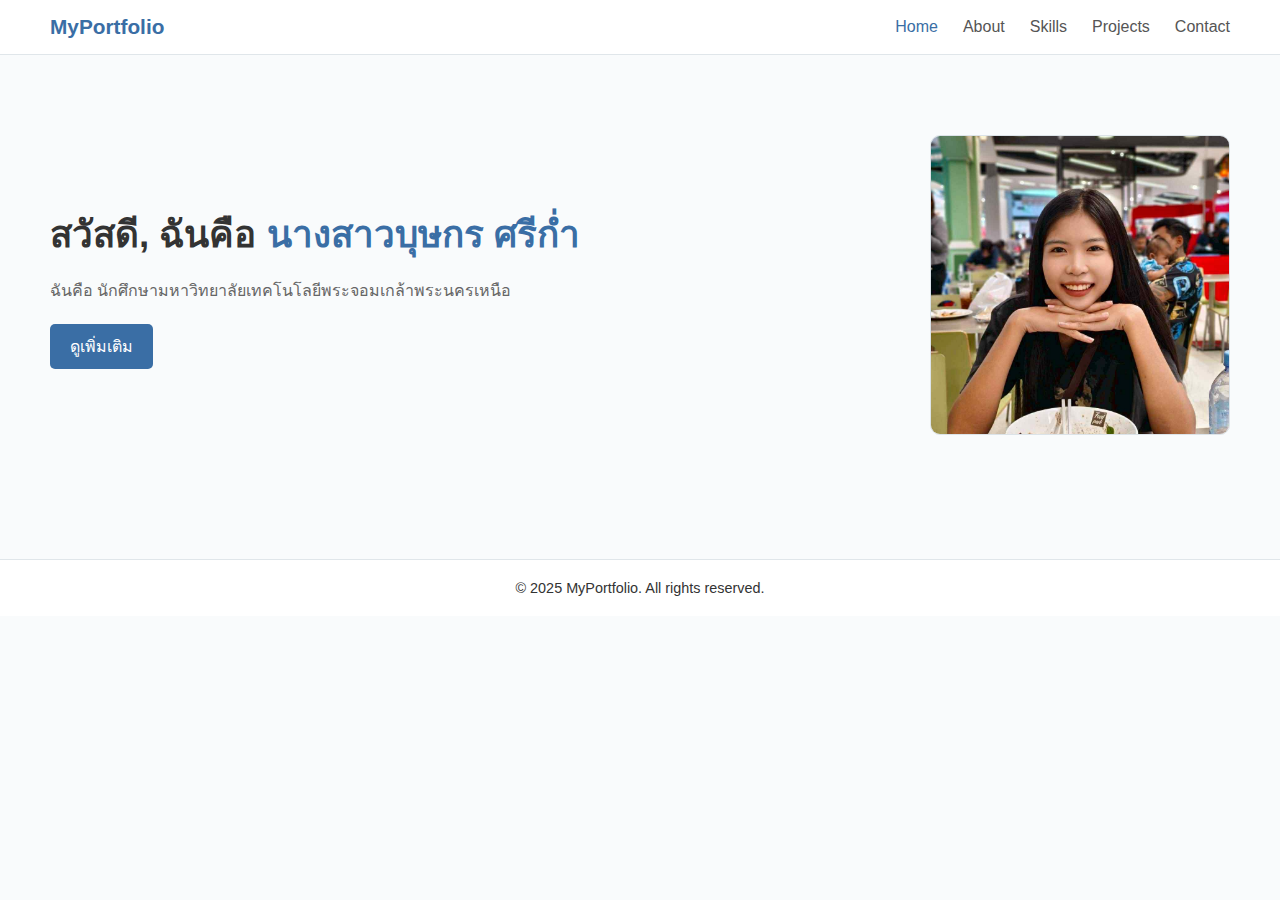
<file: personal/index.html>
<!DOCTYPE html>
<html lang="th">

<head>
    <meta charset="UTF-8">
    <meta name="viewport" content="width=device-width, initial-scale=1.0">
    <title>My Portfolio</title>
    <link rel="stylesheet" href="style.css">
</head>

<body>

    <!-- ✅ Navbar -->
    <header>
        <nav class="navbar">
            <div class="logo">MyPortfolio</div>
            <ul class="nav-links">
                <li><a href="index.html" class="active">Home</a></li>
                <li><a href="about.html">About</a></li>
                <li><a href="skills.html">Skills</a></li>
                <li><a href="projects.html" >Projects</a></li>

                <li><a href="contact.html">Contact</a></li>
            </ul>
        </nav>
    </header>

    <!-- ✅ Hero Section -->
    <section class="hero">
        <div class="hero-content">
            <h1>สวัสดี, ฉันคือ <span>นางสาวบุษกร ศรีก่ำ</span></h1>
            <p>ฉันคือ นักศึกษามหาวิทยาลัยเทคโนโลยีพระจอมเกล้าพระนครเหนือ </p>
            <a href="about.html" class="btn">ดูเพิ่มเติม</a>
        </div>
        <div class="hero-image">
            <!-- วางรูปโปรไฟล์ของคุณ -->
            <img src="profile.jpg" alt="Profile Image">
        </div>
    </section>

    <!-- ✅ Footer -->
    <footer>
        <p>© 2025 MyPortfolio. All rights reserved.</p>
    </footer>

</body>

</html>
</file>
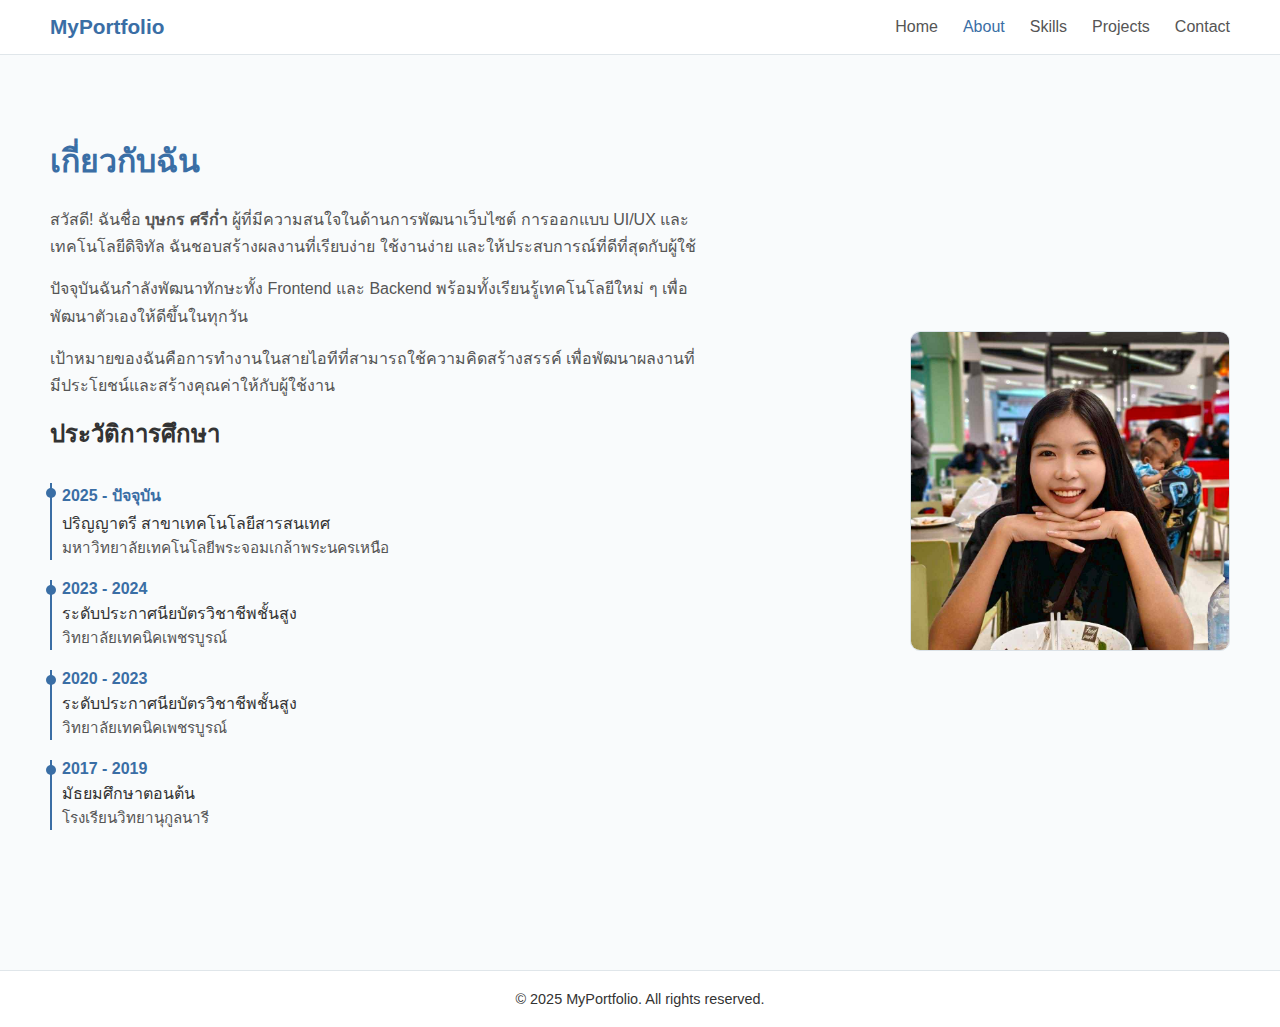
<file: personal/about.html>
<!DOCTYPE html>
<html lang="th">

<head>
    <meta charset="UTF-8">
    <meta name="viewport" content="width=device-width, initial-scale=1.0">
    <title>About Me</title>
    <link rel="stylesheet" href="style.css">
</head>

<body>

    <!-- ✅ Navbar -->
    <header>
        <nav class="navbar">
            <div class="logo">MyPortfolio</div>
            <ul class="nav-links">
                <li><a href="index.html">Home</a></li>
                <li><a href="about.html" class="active">About</a></li>
                <li><a href="skills.html">Skills</a></li>
                <li><a href="projects.html" >Projects</a></li>

                <li><a href="contact.html">Contact</a></li>
            </ul>
        </nav>
    </header>

    <!-- ✅ About Section -->
    <section class="about">
        <div class="about-content">
            <h1>เกี่ยวกับฉัน</h1>
            <p>
                สวัสดี! ฉันชื่อ <strong>บุษกร ศรีก่ำ</strong>
                ผู้ที่มีความสนใจในด้านการพัฒนาเว็บไซต์ การออกแบบ UI/UX
                และเทคโนโลยีดิจิทัล ฉันชอบสร้างผลงานที่เรียบง่าย
                ใช้งานง่าย และให้ประสบการณ์ที่ดีที่สุดกับผู้ใช้
            </p>
            <p>
                ปัจจุบันฉันกำลังพัฒนาทักษะทั้ง Frontend และ Backend
                พร้อมทั้งเรียนรู้เทคโนโลยีใหม่ ๆ เพื่อพัฒนาตัวเองให้ดีขึ้นในทุกวัน
            </p>
            <p>
                เป้าหมายของฉันคือการทำงานในสายไอทีที่สามารถใช้ความคิดสร้างสรรค์
                เพื่อพัฒนาผลงานที่มีประโยชน์และสร้างคุณค่าให้กับผู้ใช้งาน
            </p>

            <!-- ✅ Education Section -->
            <h2>ประวัติการศึกษา</h2>
            <ul class="education-list">
                <li>
                    <span class="year">2025 - ปัจจุบัน</span>
                    <span class="degree">ปริญญาตรี สาขาเทคโนโลยีสารสนเทศ</span>
                    <span class="school">มหาวิทยาลัยเทคโนโลยีพระจอมเกล้าพระนครเหนือ</span>
                </li>
                <li>
                    <span class="year">2023 - 2024</span>
                    <span class="degree">ระดับประกาศนียบัตรวิชาชีพชั้นสูง</span>
                    <span class="school">วิทยาลัยเทคนิคเพชรบูรณ์</span>
                </li>
                <li>
                    <span class="year">2020 - 2023</span>
                    <span class="degree">ระดับประกาศนียบัตรวิชาชีพชั้นสูง</span>
                    <span class="school">วิทยาลัยเทคนิคเพชรบูรณ์</span>
                </li>
                <li>
                    <span class="year">2017 - 2019</span>
                    <span class="degree">มัธยมศึกษาตอนต้น</span>
                    <span class="school">โรงเรียนวิทยานุกูลนารี</span>
                </li>
            </ul>

        </div>
        <div class="about-image">
            <img src="profile.jpg" alt="About Me Image">
        </div>
    </section>

    <!-- ✅ Footer -->
    <footer>
        <p>© 2025 MyPortfolio. All rights reserved.</p>
    </footer>

</body>

</html>
</file>
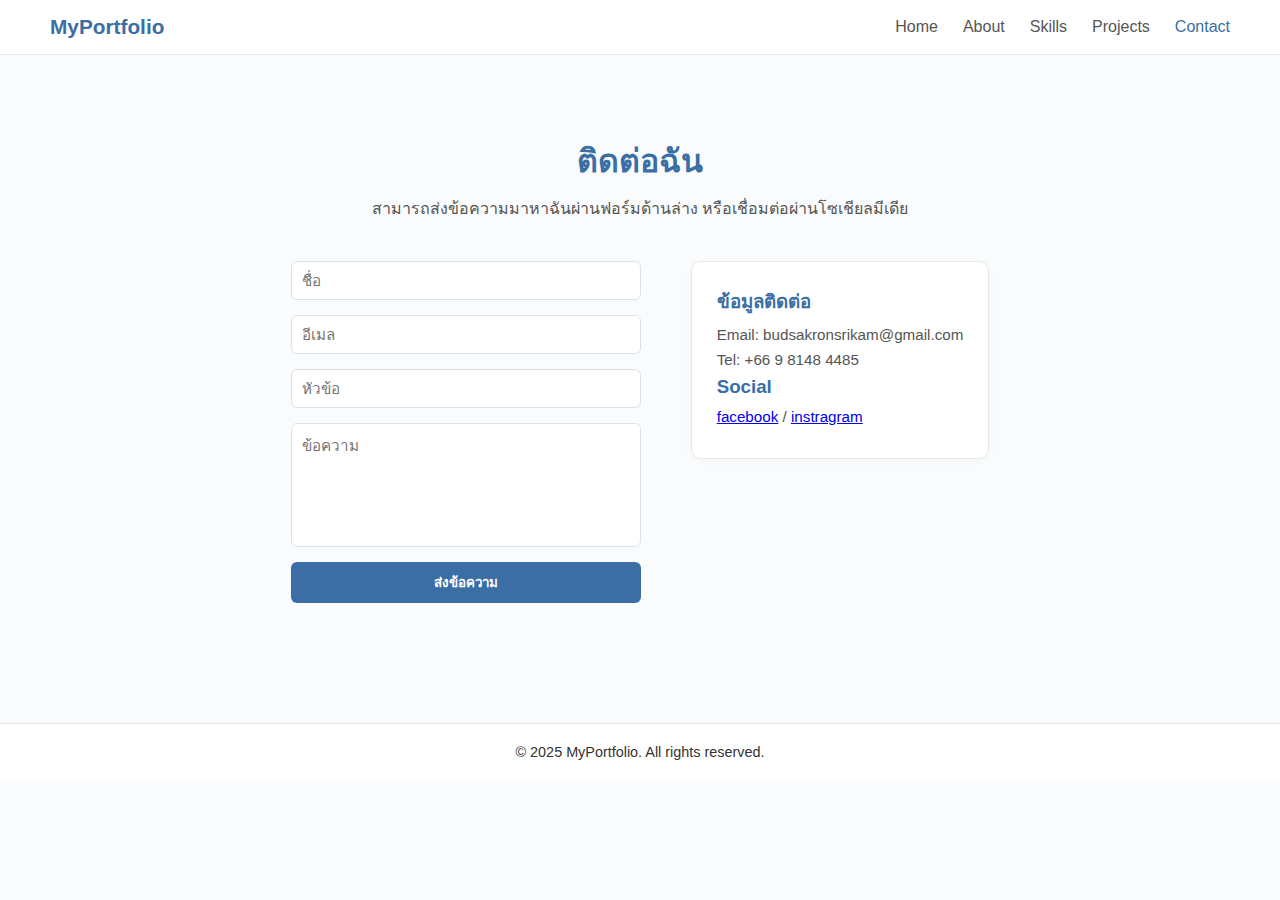
<file: personal/contact.html>
<!DOCTYPE html>
<html lang="th">

<head>
    <meta charset="UTF-8">
    <meta name="viewport" content="width=device-width, initial-scale=1.0">
    <title>Contact Me</title>
    <link rel="stylesheet" href="style.css">
</head>

<body>

    <!-- ✅ Navbar -->
    <header>
        <nav class="navbar">
            <div class="logo">MyPortfolio</div>
            <ul class="nav-links">
                <li><a href="index.html">Home</a></li>
                <li><a href="about.html">About</a></li>
                <li><a href="skills.html">Skills</a></li>
                <li><a href="projects.html">Projects</a></li>
                <li><a href="contact.html" class="active">Contact</a></li>
            </ul>
        </nav>
    </header>

    <!-- ✅ Contact Section -->
    <section class="contact-section">
        <h1>ติดต่อฉัน</h1>
        <p class="contact-intro">สามารถส่งข้อความมาหาฉันผ่านฟอร์มด้านล่าง หรือเชื่อมต่อผ่านโซเชียลมีเดีย</p>

        <div class="contact-container">
            <!-- ฟอร์ม -->
            <form class="contact-form">
                <input type="text" placeholder="ชื่อ" required>
                <input type="email" placeholder="อีเมล" required>
                <input type="text" placeholder="หัวข้อ">
                <textarea placeholder="ข้อความ" rows="6" required></textarea>
                <button type="submit" class="btn">ส่งข้อความ</button>
            </form>

            <!-- ข้อมูลติดต่อ -->
            <div class="contact-info">
                <h3>ข้อมูลติดต่อ</h3>
                <p>Email: budsakronsrikam@gmail.com</p>
                <p>Tel: +66 9 8148 4485</p>
                <h3>Social</h3>
                <p><a href="https://www.facebook.com/chux.sm.mm.2024">facebook</a> / <a
                        href="https://www.instagram.com/s1x_som/">instragram</a></p>
            </div>
        </div>
    </section>

    <!-- ✅ Footer -->
    <footer>
        <p>© 2025 MyPortfolio. All rights reserved.</p>
    </footer>

</body>

</html>
</file>
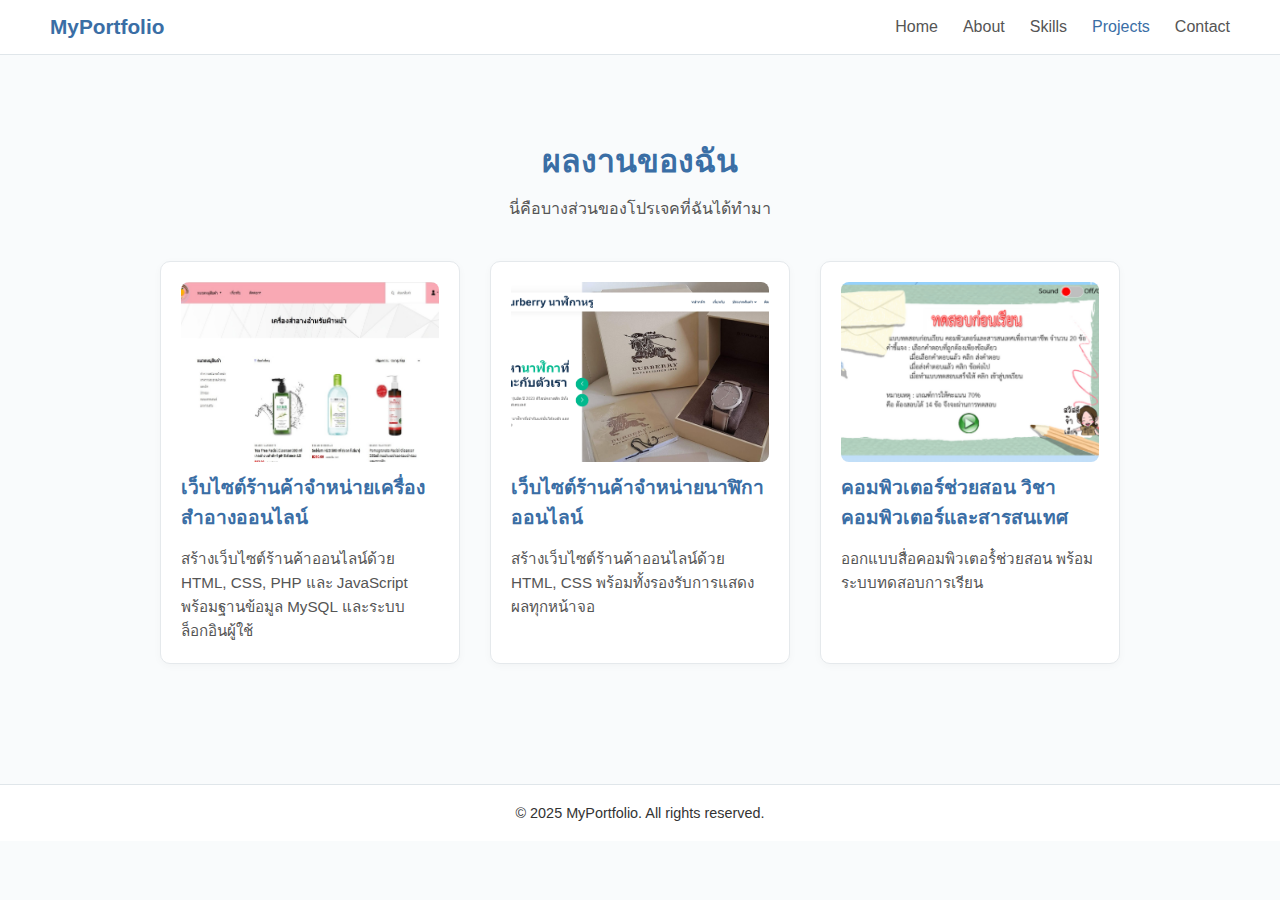
<file: personal/projects.html>
<!DOCTYPE html>
<html lang="th">
<head>
    <meta charset="UTF-8">
    <meta name="viewport" content="width=device-width, initial-scale=1.0">
    <title>Projects</title>
    <link rel="stylesheet" href="style.css">
</head>
<body>

    <!-- ✅ Navbar -->
    <header>
        <nav class="navbar">
            <div class="logo">MyPortfolio</div>
            <ul class="nav-links">
                <li><a href="index.html">Home</a></li>
                <li><a href="about.html">About</a></li>
                <li><a href="skills.html">Skills</a></li>
                <li><a href="projects.html" class="active">Projects</a></li>
                <li><a href="contact.html">Contact</a></li>
            </ul>
        </nav>
    </header>

    <!-- ✅ Projects Section -->
    <section class="projects-section">
        <h1>ผลงานของฉัน</h1>
        <p class="projects-intro">นี่คือบางส่วนของโปรเจคที่ฉันได้ทำมา</p>

        <div class="projects-container">
            <!-- Project Card 1 -->
            <div class="project-card">
                <img src="p1.jpg" alt="Project 1">
                <h3>เว็บไซต์ร้านค้าจำหน่ายเครื่องสำอางออนไลน์</h3>
                <p>สร้างเว็บไซต์ร้านค้าออนไลน์ด้วย HTML, CSS, PHP และ JavaScript พร้อมฐานข้อมูล MySQL และระบบล็อกอินผู้ใช้</p>
            </div>

            <!-- Project Card 2 -->
            <div class="project-card">
                <img src="p2.png" alt="Project 2">
                <h3>เว็บไซต์ร้านค้าจำหน่ายนาฬิกาออนไลน์</h3>
                <p>สร้างเว็บไซต์ร้านค้าออนไลน์ด้วย HTML, CSS พร้อมทั้งรองรับการแสดงผลทุกหน้าจอ</p>
            </div>

            <!-- Project Card 3 -->
            <div class="project-card">
                <img src="p3.png" alt="Project 3">
                <h3>คอมพิวเตอร์ช่วยสอน วิชาคอมพิวเตอร์และสารสนเทศ</h3>
                <p>ออกแบบสื่อคอมพิวเตอร์๋ช่วยสอน พร้อมระบบทดสอบการเรียน</p>
            </div>
        </div>
    </section>

    <!-- ✅ Footer -->
    <footer>
        <p>© 2025 MyPortfolio. All rights reserved.</p>
    </footer>

</body>
</html>
</file>
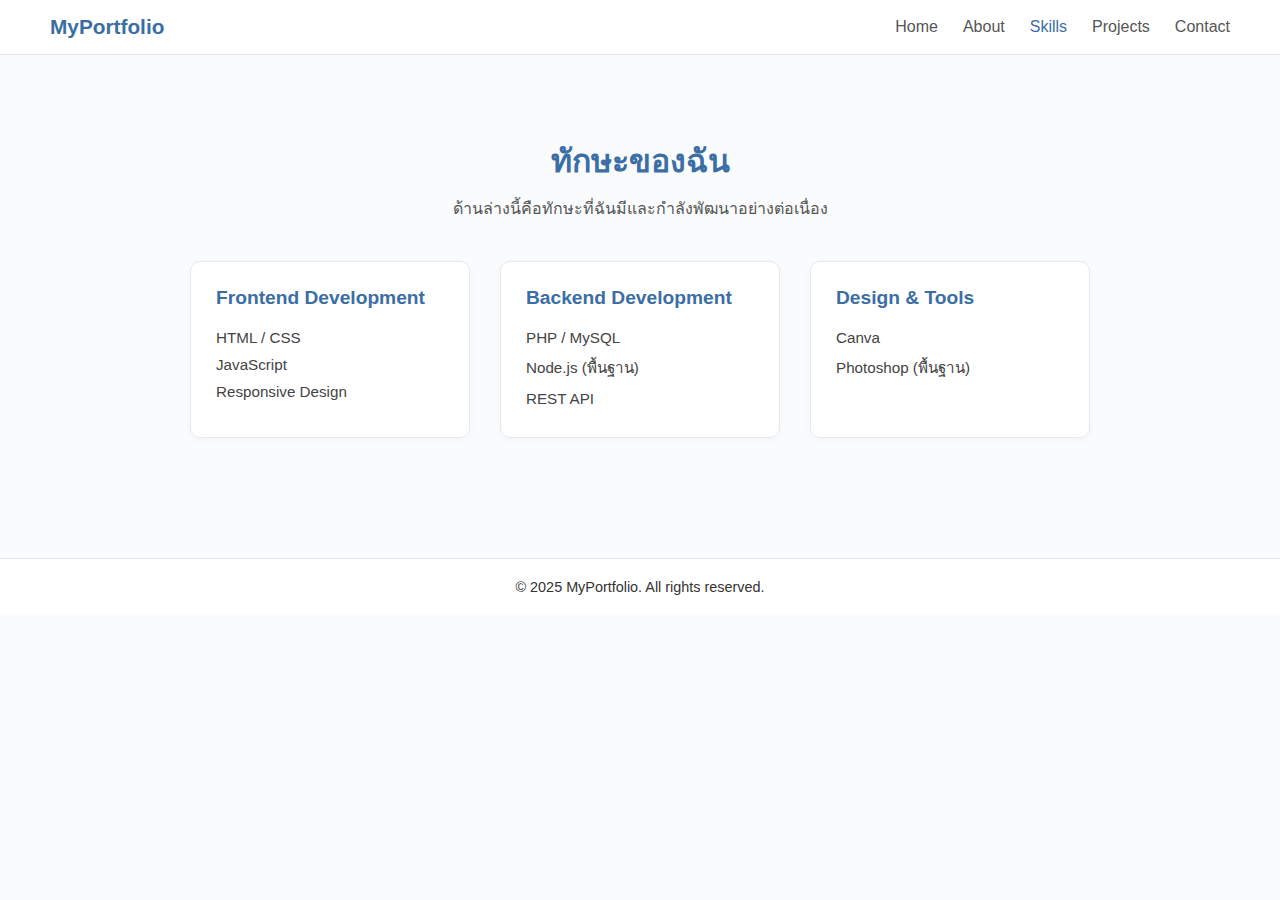
<file: personal/skills.html>
<!DOCTYPE html>
<html lang="th">

<head>
    <meta charset="UTF-8">
    <meta name="viewport" content="width=device-width, initial-scale=1.0">
    <title>Skills</title>
    <link rel="stylesheet" href="style.css">
</head>

<body>

    <!-- ✅ Navbar -->
    <header>
        <nav class="navbar">
            <div class="logo">MyPortfolio</div>
            <ul class="nav-links">
                <li><a href="index.html">Home</a></li>
                <li><a href="about.html">About</a></li>
                <li><a href="skills.html" class="active">Skills</a></li>
                <li><a href="projects.html">Projects</a></li>

                <li><a href="contact.html">Contact</a></li>
            </ul>
        </nav>
    </header>

    <!-- ✅ Skills Section -->
    <section class="skills-section">
        <h1>ทักษะของฉัน</h1>
        <p class="skills-intro">
            ด้านล่างนี้คือทักษะที่ฉันมีและกำลังพัฒนาอย่างต่อเนื่อง
        </p>

        <div class="skills-container">
            <div class="skill-card">
                <h3>Frontend Development</h3>
                <ul>
                    <li>HTML / CSS</li>
                    <li>JavaScript</li>
                    <li>Responsive Design</li>
                </ul>
            </div>

            <div class="skill-card">
                <h3>Backend Development</h3>
                <ul>
                    <li>PHP / MySQL</li>
                    <li>Node.js (พื้นฐาน)</li>
                    <li>REST API</li>
                </ul>
            </div>

            <div class="skill-card">
                <h3>Design & Tools</h3>
                <ul>
                    <li>Canva</li>
                    <li>Photoshop (พื้นฐาน)</li>
                </ul>
            </div>
        </div>
    </section>

    <!-- ✅ Footer -->
    <footer>
        <p>© 2025 MyPortfolio. All rights reserved.</p>
    </footer>

</body>

</html>
</file>
<file: personal/style.css>
/* ✅ Reset เบื้องต้น */
* {
    margin: 0;
    padding: 0;
    box-sizing: border-box;
    font-family: "Segoe UI", sans-serif;
}

body {
    background-color: #f9fbfc;
    color: #333;
}

/* ✅ Navbar */
.navbar {
    display: flex;
    justify-content: space-between;
    align-items: center;
    padding: 15px 50px;
    background-color: #ffffff;
    border-bottom: 1px solid #e0e6ea;
}

.logo {
    font-size: 1.3rem;
    font-weight: bold;
    color: #3a6ea5;
}

.nav-links {
    list-style: none;
    display: flex;
    gap: 25px;
}

.nav-links a {
    text-decoration: none;
    color: #555;
    font-size: 1rem;
    transition: color 0.3s;
}

.nav-links a:hover,
.nav-links a.active {
    color: #3a6ea5;
}

/* ✅ Hero Section */
.hero {
    display: flex;
    align-items: center;
    justify-content: space-between;
    padding: 80px 50px;
    gap: 40px;
}

.hero-content {
    max-width: 50%;
}

.hero-content h1 {
    font-size: 2.3rem;
    color: #333;
    margin-bottom: 15px;
}

.hero-content h1 span {
    color: #3a6ea5;
}

.hero-content p {
    font-size: 1rem;
    color: #666;
    margin-bottom: 20px;
    line-height: 1.6;
}

.btn {
    display: inline-block;
    padding: 10px 20px;
    background-color: #3a6ea5;
    color: #fff;
    border-radius: 5px;
    text-decoration: none;
    transition: background 0.3s;
}

.btn:hover {
    background-color: #2e5a87;
}

/* ✅ ภาพโปรไฟล์ */
.hero-image img {
    width: 300px;
    height: 300px;
    object-fit: cover;
    border-radius: 10px;
    border: 1px solid #dce3e8;
}

/* ✅ Footer */
footer {
    text-align: center;
    padding: 20px;
    background-color: #ffffff;
    border-top: 1px solid #e0e6ea;
    font-size: 0.9rem;
    margin-top: 40px;
}
/* ✅ About Section */
.about {
    display: flex;
    align-items: center;
    justify-content: space-between;
    padding: 80px 50px;
    gap: 40px;
}

.about-content {
    max-width: 55%;
}

.about-content h1 {
    font-size: 2rem;
    margin-bottom: 20px;
    color: #3a6ea5;
}

.about-content p {
    font-size: 1rem;
    color: #555;
    margin-bottom: 15px;
    line-height: 1.7;
}

.about-image img {
    width: 320px;
    height: 320px;
    object-fit: cover;
    border-radius: 10px;
    border: 1px solid #dce3e8;
}
/* Education Section */
.education-list {
    list-style: none;
    padding-left: 0;
    margin-top: 30px;
}

.education-list li {
    margin-bottom: 20px;
    padding-left: 10px;
    border-left: 2px solid #3a6ea5;
    position: relative;
}

.education-list li::before {
    content: '';
    width: 10px;
    height: 10px;
    background-color: #3a6ea5;
    border-radius: 50%;
    position: absolute;
    left: -6px;
    top: 5px;
}

.education-list .year {
    font-weight: bold;
    color: #3a6ea5;
    display: block;
    margin-bottom: 3px;
}

.education-list .degree {
    font-size: 1rem;
    font-weight: 500;
    color: #333;
    display: block;
}

.education-list .school {
    font-size: 0.95rem;
    color: #555;
}

/* ✅ Skills Section */
.skills-section {
    text-align: center;
    padding: 80px 50px;
}

.skills-section h1 {
    font-size: 2rem;
    margin-bottom: 10px;
    color: #3a6ea5;
}

.skills-intro {
    font-size: 1rem;
    color: #555;
    margin-bottom: 40px;
}

.skills-container {
    display: flex;
    justify-content: center;
    gap: 30px;
    flex-wrap: wrap;
}

.skill-card {
    width: 280px;
    background: #ffffff;
    padding: 25px;
    border-radius: 10px;
    border: 1px solid #e5e9ec;
    box-shadow: 0 2px 8px rgba(0,0,0,0.03);
    text-align: left;
}

.skill-card h3 {
    font-size: 1.2rem;
    margin-bottom: 15px;
    color: #3a6ea5;
}

.skill-card ul {
    list-style: none;
}

.skill-card ul li {
    font-size: 0.95rem;
    color: #444;
    padding: 5px 0;
}
/* ✅ Contact Section */
.contact-section {
    padding: 80px 50px;
    text-align: center;
}

.contact-section h1 {
    font-size: 2rem;
    margin-bottom: 10px;
    color: #3a6ea5;
}

.contact-intro {
    font-size: 1rem;
    color: #555;
    margin-bottom: 40px;
}

.contact-container {
    display: flex;
    justify-content: center;
    gap: 50px;
    flex-wrap: wrap;
    align-items: flex-start;
}

.contact-form {
    width: 350px;
    display: flex;
    flex-direction: column;
    gap: 15px;
}

.contact-form input,
.contact-form textarea {
    padding: 10px;
    border-radius: 6px;
    border: 1px solid #dce3e8;
    font-size: 0.95rem;
    resize: none;
}

.contact-form button {
    background-color: #3a6ea5;
    color: #fff;
    border: none;
    border-radius: 6px;
    padding: 10px;
    font-weight: bold;
    cursor: pointer;
    transition: background 0.3s;
}

.contact-form button:hover {
    background-color: #2e5a87;
}

.contact-info {
    max-width: 300px;
    background-color: #ffffff;
    padding: 25px;
    border-radius: 10px;
    border: 1px solid #e5e9ec;
    box-shadow: 0 2px 8px rgba(0,0,0,0.03);
    text-align: left;
}

.contact-info h3 {
    color: #3a6ea5;
    margin-bottom: 10px;
}

.contact-info p {
    color: #555;
    font-size: 0.95rem;
    margin-bottom: 8px;
}
/* Projects Section */
.projects-section {
    padding: 80px 50px;
    text-align: center;
}

.projects-section h1 {
    font-size: 2rem;
    margin-bottom: 10px;
    color: #3a6ea5;
}

.projects-intro {
    font-size: 1rem;
    color: #555;
    margin-bottom: 40px;
}

.projects-container {
    display: flex;
    justify-content: center;
    gap: 30px;
    flex-wrap: wrap;
}

.project-card {
    width: 300px;
    background: #ffffff;
    border-radius: 10px;
    border: 1px solid #e5e9ec;
    box-shadow: 0 2px 8px rgba(0,0,0,0.03);
    padding: 20px;
    text-align: left;
    display: flex;
    flex-direction: column;
    gap: 10px;
}

.project-card img {
    width: 100%;
    height: 180px;
    object-fit: cover;
    border-radius: 8px;
}

.project-card h3 {
    color: #3a6ea5;
    font-size: 1.2rem;
    margin-bottom: 5px;
}

.project-card p {
    font-size: 0.95rem;
    color: #555;
}

.project-card .btn {
    align-self: start;
    text-decoration: none;
    background-color: #3a6ea5;
    color: #fff;
    padding: 8px 16px;
    border-radius: 6px;
    font-weight: bold;
    transition: background 0.3s;
}

.project-card .btn:hover {
    background-color: #2e5a87;
}
</file>
